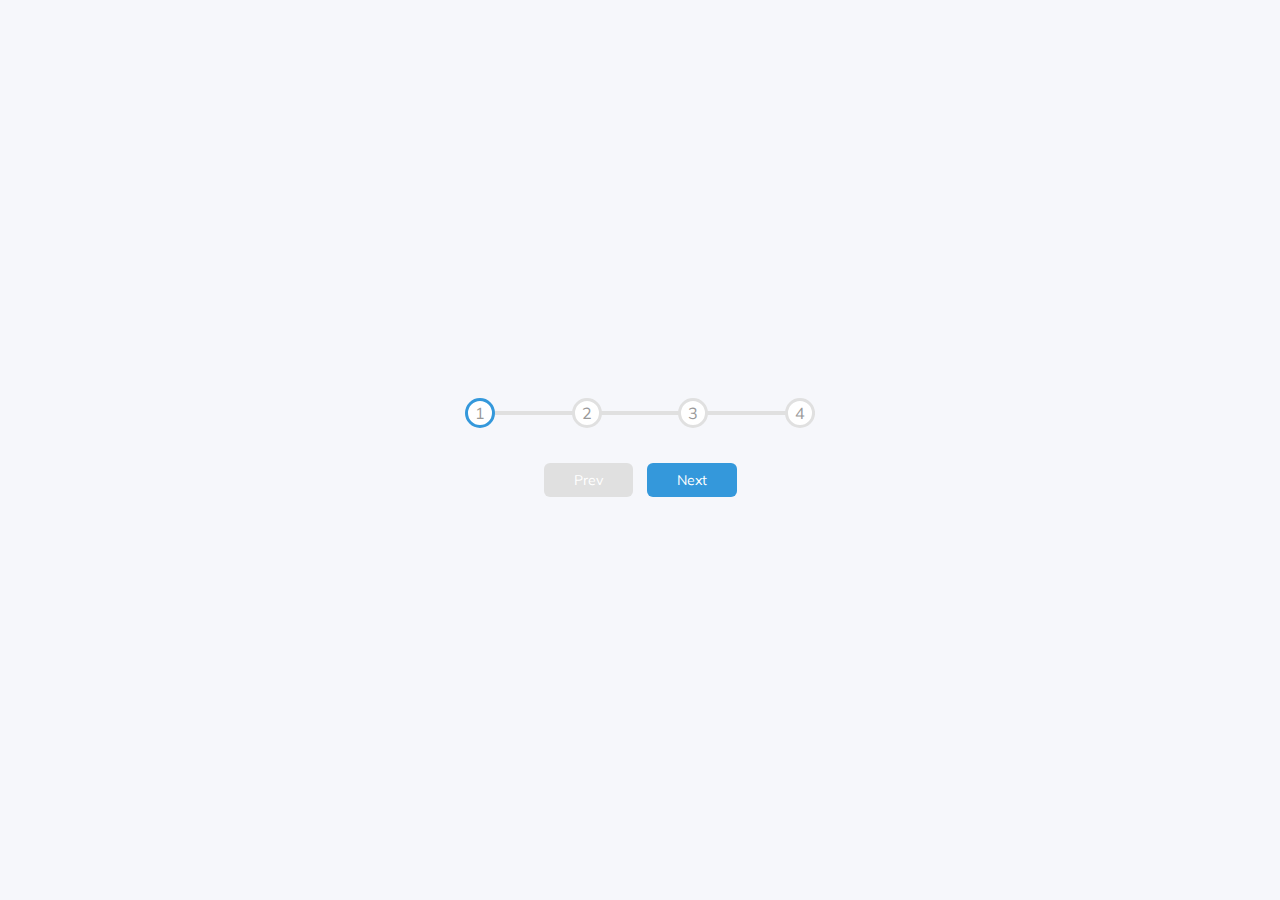
<file: p2ProgressSteps/index.html>
<!DOCTYPE html>
<html lang="en">
<head>
    <meta charset="UTF-8">
    <meta name="viewport" content="width=device-width, initial-scale=1.0">
    <!-- <link rel="stylesheet" href="https://cdnjs.cloudflare.com/ajax/libs/font-awesome/5.15.1/css/all.min.css" integrity="sha512-+4zCK9k+qNFUR5X+cKL9EIR+ZOhtIloNl9GIKS57V1MyNsYpYcUrUeQc9vNfzsWfV28IaLL3i96P9sdNyeRssA==" crossorigin="anonymous" /> -->
    <link rel="stylesheet" href="styles.css">
    <title>Progress Steps</title>
</head>
<body>
    <div class="container">
        <div class="progress-container">
            <div class="progress" id="progress"></div>
            <div class="circle active">1</div>
            <div class="circle ">2</div>
            <div class="circle ">3</div>
            <div class="circle ">4</div>
        </div>
        <button class="btn" id="prev" disabled>Prev</button>
        <button class="btn" id="next" >Next</button>
    </div>
    <script src="script.js"></script>
</body>
</html>
</file>
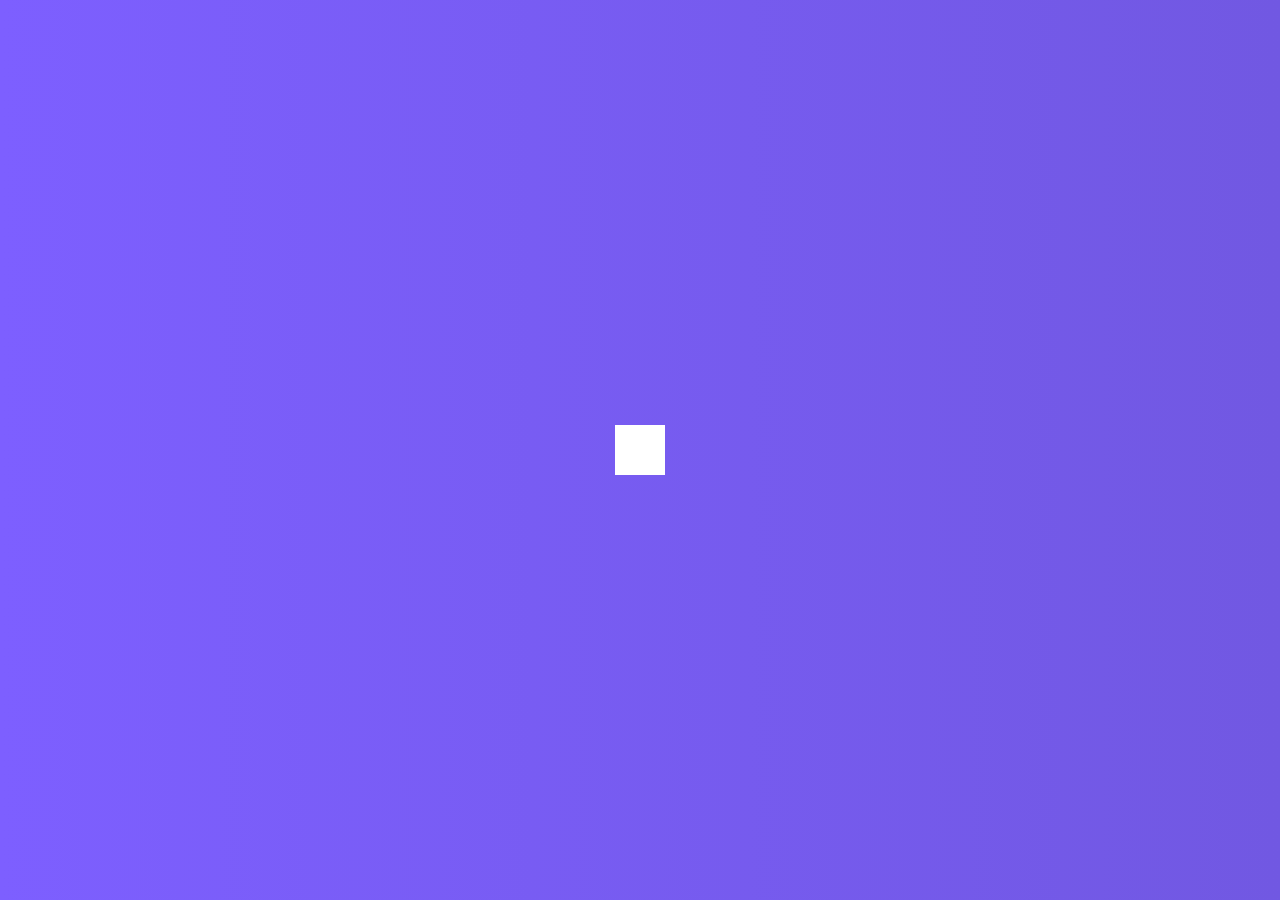
<file: p4SearchButton/index.html>
<!DOCTYPE html>
<html lang="en">
<head>
    <meta charset="UTF-8">
    <meta name="viewport" content="width=device-width, initial-scale=1.0">
    <link rel="stylesheet" href="https://cdnjs.cloudflare.com/ajax/libs/font-awesome/5.15.1/css/all.min.css" integrity="sha512-+4zCK9k+qNFUR5X+cKL9EIR+ZOhtIloNl9GIKS57V1MyNsYpYcUrUeQc9vNfzsWfV28IaLL3i96P9sdNyeRssA==" crossorigin="anonymous" />
    <link rel="stylesheet" href="styles.css">
    <title>Hidden Search</title>
</head>
<body>
    <div class="search">
        <input type="text" class="input" placeholder="Search...">
        <button class="btn">
            <i class="fas fa-search"></i>
        </button>
    </div>
    <script src="script.js"></script>
</body>
</html>
</file>
<file: p2ProgressSteps/styles.css>
@import url('https://fonts.googleapis.com/css2?family=Muli&display=swap');

:root {
    --line-border-fill: #3498db;
    --line-border-empty: #e0e0e0;
}

* {
    box-sizing: border-box;
}

body {
    background-color: #f6f7fb;
    font-family: 'Muli', sans-serif;
    display: flex;
    align-items: center;
    justify-content: center;
    height: 100vh;
    overflow: hidden;
    margin: 0;
}

.container {
    text-align: center;
}

.progress-container {
    display: flex;
    justify-content: space-between;
    position:relative;
    margin-bottom: 30px;
    max-width: 100%;
    width: 350px;
}

.progress-container::before {
    content: '';
    background-color: var(--line-border-empty);
    position: absolute;
    top: 50%;
    transform: translateY(-50%);
    left: 0;
    height: 4px;
    width: 100%;
    z-index: -1;
}

.progress {
    background-color: var(--line-border-fill);
    position: absolute;
    top: 50%;
    transform: translateY(-50%);
    left: 0;
    height: 4px;
    width: 0%;
    z-index: -1;
    transition: .4s ease;
}

.circle {
    background-color: #fff;
    color: #999;
    border-radius: 50%;
    height: 30px;
    width: 30px;
    display: flex;
    align-items: center;
    justify-content: center;
    border: 3px solid var(--line-border-empty);
    transition: .4s ease;
}

.circle.active {
    border-color: var(--line-border-fill);
}

.btn {
    background-color: var(--line-border-fill);
    color: white;
    border: 0;
    border-radius: 6px;
    cursor: pointer;
    font-family: inherit;
    padding: 8px 30px;
    margin: 5px;
    font-size: 14px;
}

.btn:active {
    transform: scale(0.98);
}

.btn:focus {
    outline: 0;
}

.btn:disabled {
    background-color: var(--line-border-empty);
    cursor:not-allowed;
}
</file>
<file: p4SearchButton/styles.css>
@import url('https://fonts.googleapis.com/css2?family=Roboto:wght@400;700&display=swap');

* {
    box-sizing: border-box;
}

body {
    background-image: linear-gradient(90deg, #7d5fff, #7158e2);
    font-family: 'Roboto', sans-serif;
    display: flex;
    align-items: center;
    justify-content: center;
    height: 100vh;
    overflow: hidden;
    margin: 0;
}

.search {
    position: relative;
    height: 50px;
}

.search .input {
    background-color: white;
    border: 0;
    font-size: 18px;
    padding: 15px;
    height: 50px;
    width: 50px;
    transition: width 0.3s ease;
}

.btn {
    background-color: #fff;
    border: 0;
    cursor: pointer;
    font-size: 24px;
    position: absolute;
    top: 0;
    left: 0;
    height: 50px;
    width: 50px;
    transition: transform 0.3s ease;
}

.btn:focus, .input:focus {
    outline: none;
}

.search.active .input {
    width: 200px;
}

.search.active .btn {
    transform: translateX(198px);
}
</file>
